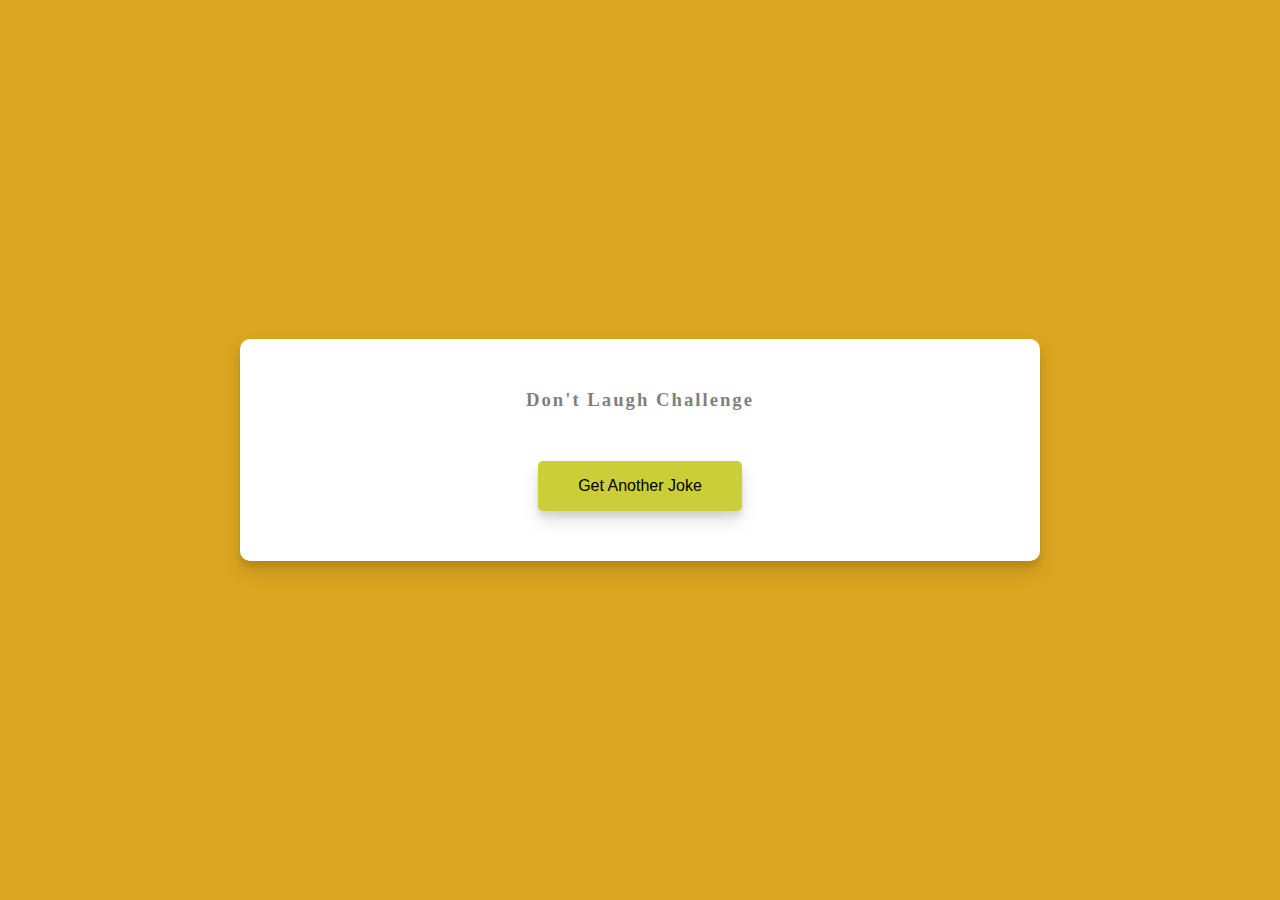
<file: Dad Jokes/index.html>
<!DOCTYPE html>
<html lang="en">

<head>
    <meta charset="UTF-8">
    <meta http-equiv="X-UA-Compatible" content="IE=edge">
    <meta name="viewport" content="width=device-width, initial-scale=1.0">
    <link rel="stylesheet" href="style.css">
    <title>Dad Jokes</title>
</head>

<body>
    <div class="container">
        <h3>Don't Laugh Challenge</h3>
        <div id="joke" class="joke"></div>
        <button class="btn" id="jokeBtn">Get Another Joke</button>
    </div>
    <script type="text/javascript" src="script.js"></script>
</body>

</html>
</file>
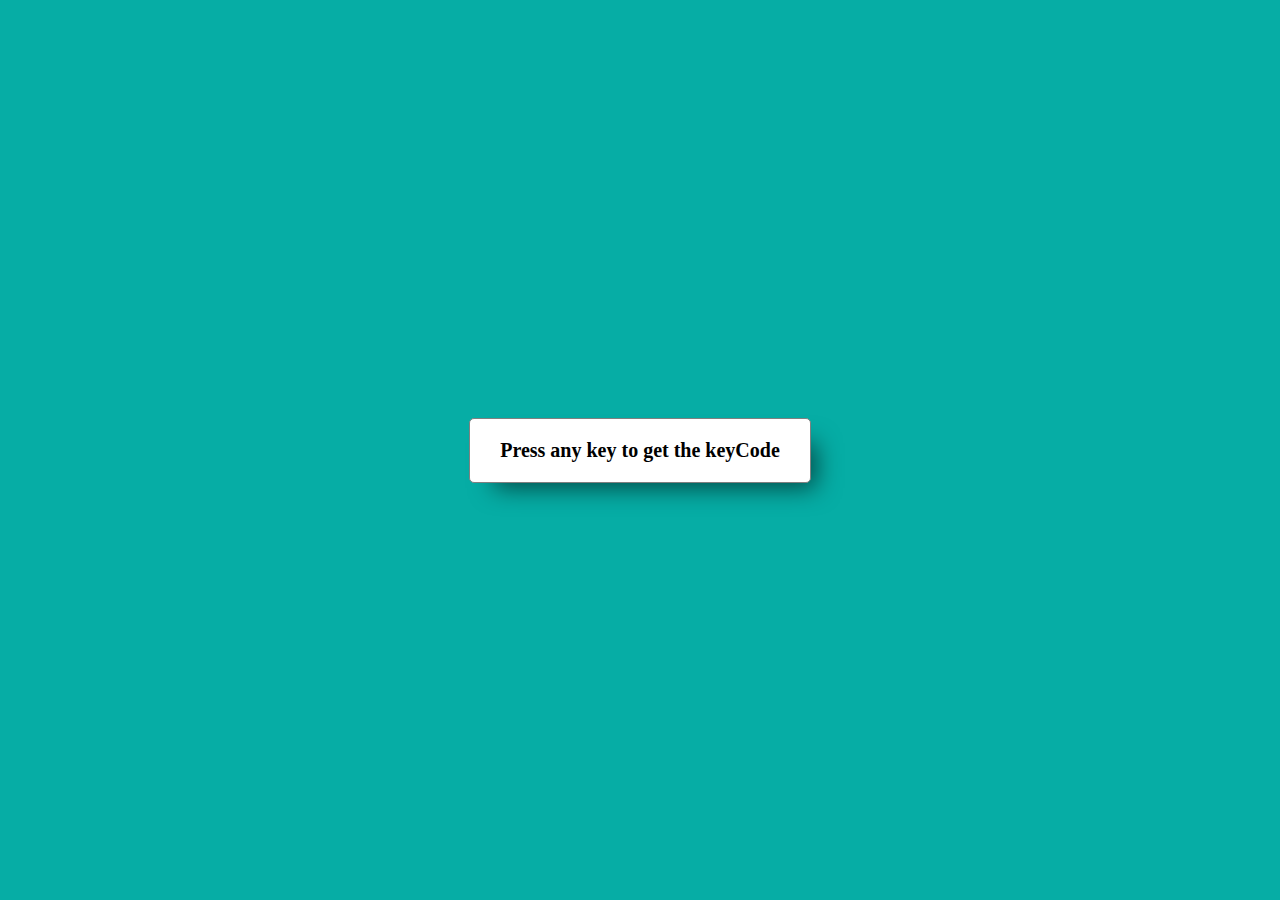
<file: Event Keycodes/index.html>
<!DOCTYPE html>
<html lang="en">

<head>
    <meta charset="UTF-8">
    <meta http-equiv="X-UA-Compatible" content="IE=edge">
    <meta name="viewport" content="width=device-width, initial-scale=1.0">
    <link rel="stylesheet" href="style.css">
    <title>Event Keycodes</title>
</head>

<body>
    <div id="insert">
        <div class="key">
            Press any key to get the keyCode
        </div>
    </div>
    <script type="text/javascript" src="script.js"></script>
</body>

</html>
</file>
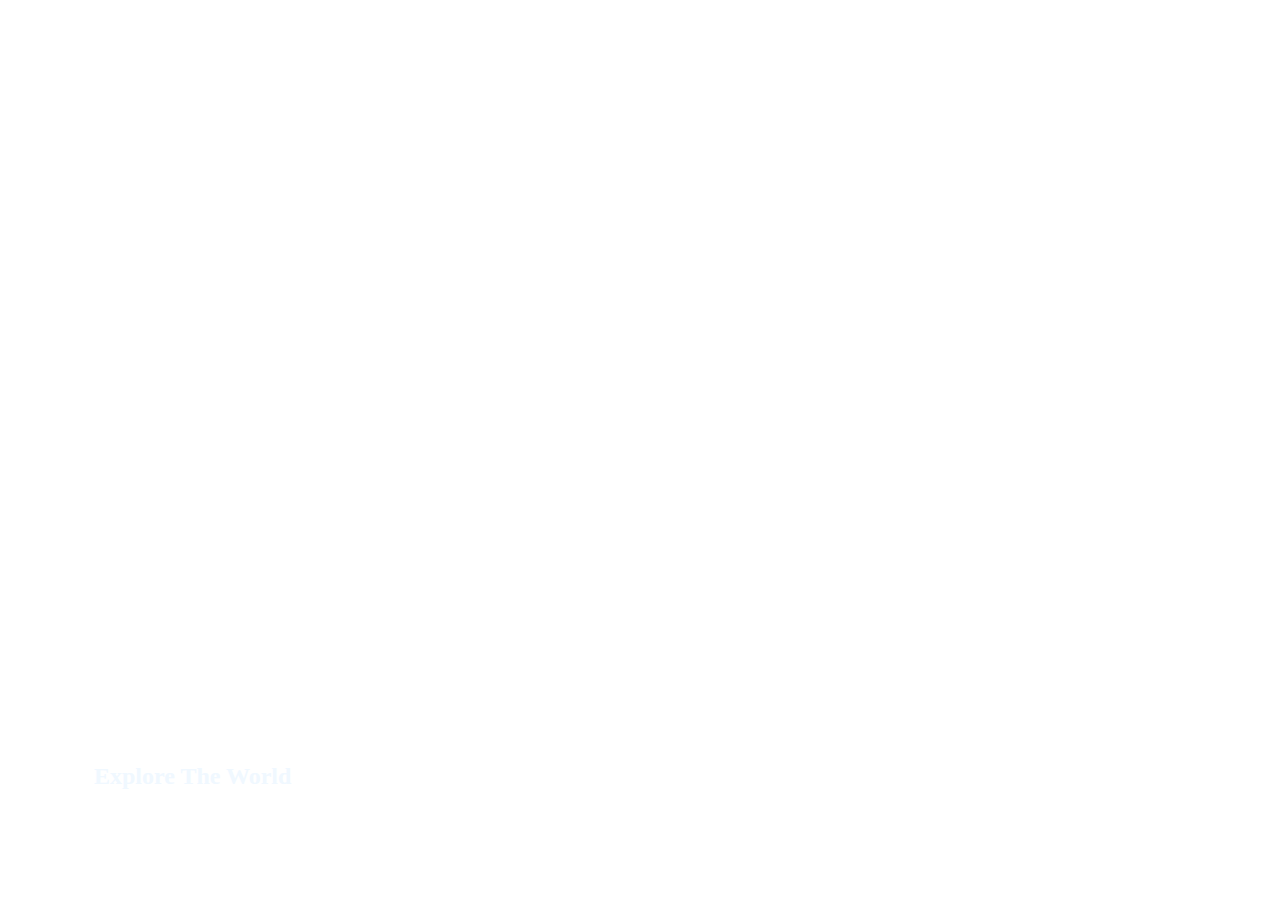
<file: Expanding Cards/index.html>
<!DOCTYPE html>
<html lang="en">
<head>
    <meta charset="UTF-8">
    <meta name="viewport" content="width=device-width, initial-scale=1.0">
    <title>Expanding Cards</title>
    <link rel="stylesheet" href="style.css">
</head>
<body>

    <div class="container">
        <div class="panel active" style="background-image: url('https://images.unsplash.com/photo-1558979158-65a1eaa08691?ixlib=rb-1.2.1&ixid=eyJhcHBfaWQiOjEyMDd9&auto=format&fit=crop&w=1350&q=80')" >
            <h3> Explore The World </h3>
        </div>
        <div class="panel" style="background-image: url('https://images.unsplash.com/photo-1572276596237-5db2c3e16c5d?ixlib=rb-1.2.1&ixid=eyJhcHBfaWQiOjEyMDd9&auto=format&fit=crop&w=1350&q=80')">
            <h3>Wild Forest</h3>
          </div>
          <div class="panel" style="background-image: url('https://images.unsplash.com/photo-1507525428034-b723cf961d3e?ixlib=rb-1.2.1&ixid=eyJhcHBfaWQiOjEyMDd9&auto=format&fit=crop&w=1353&q=80')">
            <h3>Sunny Beach</h3>
          </div>
          <div class="panel" style="background-image: url('https://images.unsplash.com/photo-1551009175-8a68da93d5f9?ixlib=rb-1.2.1&ixid=eyJhcHBfaWQiOjEyMDd9&auto=format&fit=crop&w=1351&q=80')">
            <h3>City on Winter</h3>
          </div>
          <div class="panel" style="background-image: url('https://images.unsplash.com/photo-1549880338-65ddcdfd017b?ixlib=rb-1.2.1&ixid=eyJhcHBfaWQiOjEyMDd9&auto=format&fit=crop&w=1350&q=80')">
            <h3>Mountains - Clouds</h3>
          </div>
    </div>

    <script src="script.js"  type="text/javascript" ></script>
</body>
</html>
</file>
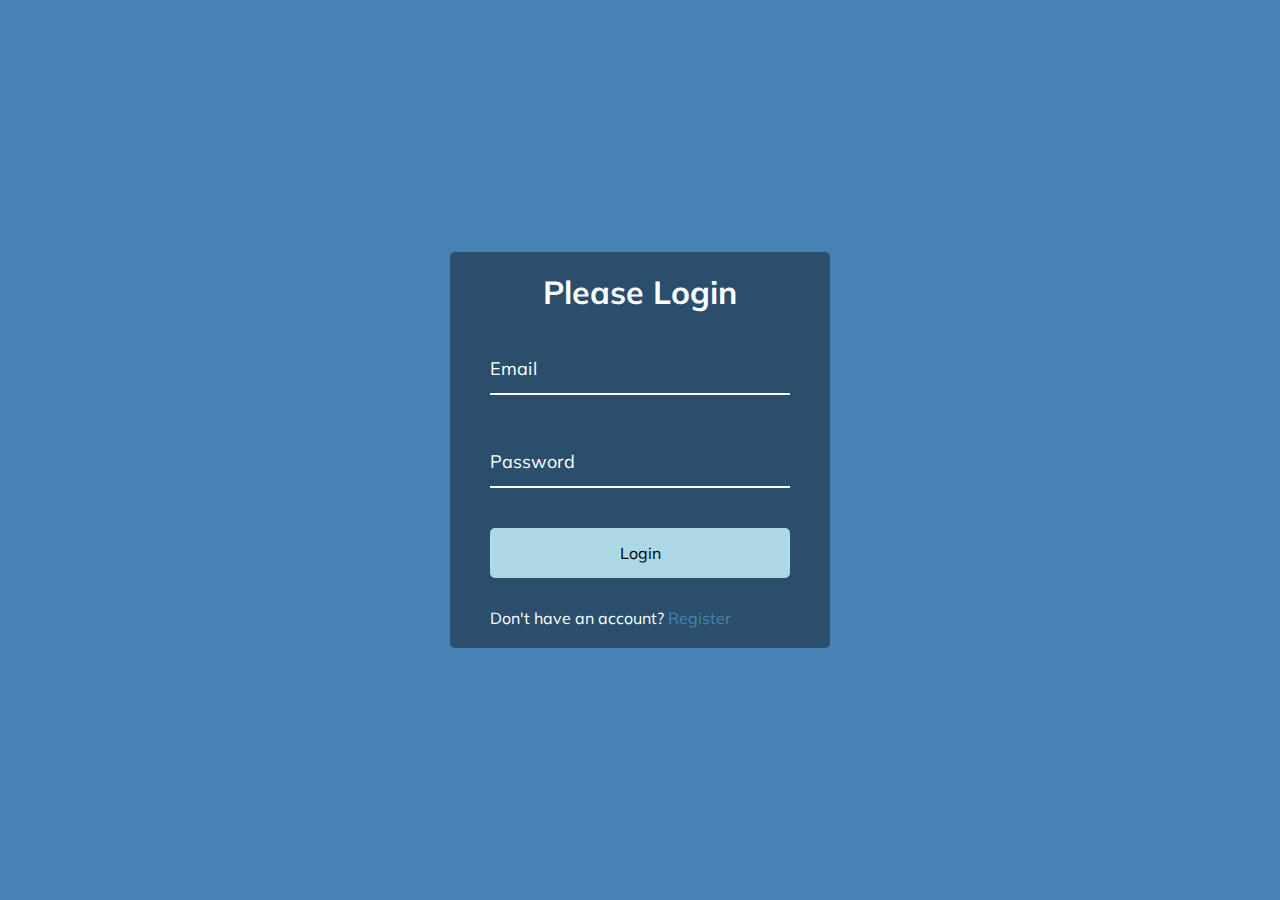
<file: Form Input Wave/index.html>
<!DOCTYPE html>
<html lang="en">

<head>
    <meta charset="UTF-8">
    <meta http-equiv="X-UA-Compatible" content="IE=edge">
    <meta name="viewport" content="width=device-width, initial-scale=1.0">
    <link rel="stylesheet" href="style.css">
    <title>Form Input Wave</title>
</head>

<body>
    <div class="container">
        <h1>Please Login</h1>
        <div class="form-container">
            <input type="text" required>
            <label>Email</label>
        </div>
        <div class="form-container">
            <input type="password" required>
            <label>Password</label>
        </div>
        <button class="btn">Login</button>
        <p class="text">Don't have an account? <a href="#">Register</a></p>
    </div>
    <script type="text/javascript" src="script.js"></script>
</body>

</html>
</file>
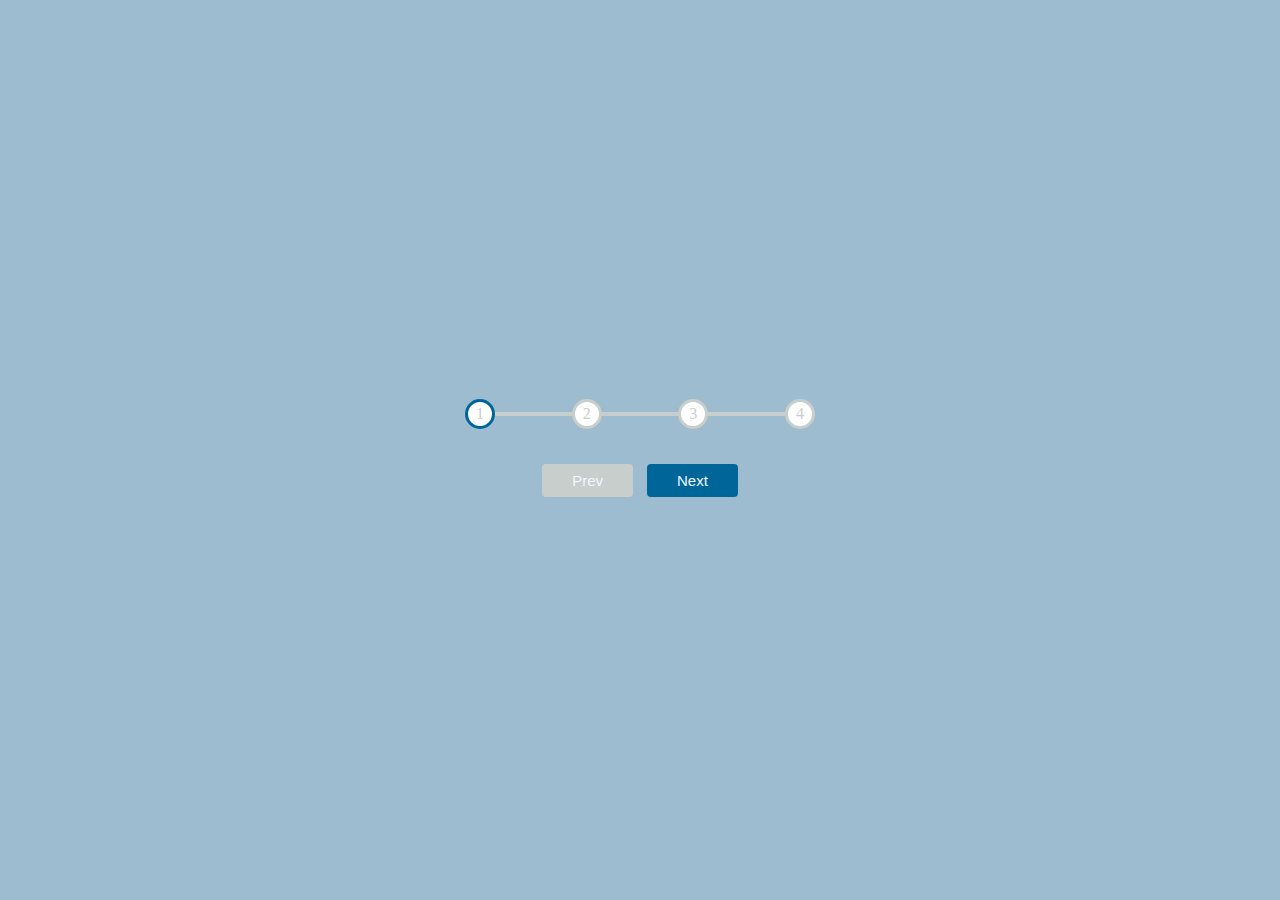
<file: Progress Steps/index.html>
<!DOCTYPE html>
<html lang="en">
<head>
    <meta charset="UTF-8">
    <meta name="viewport" content="width=device-width, initial-scale=1.0">
    <title> Progress Steps </title>
    <link rel="stylesheet" href="style.css">
</head>
<body>
    <div class="container">
        <div class="progress-container">
            <div class="progress" id="progress"></div>
            <div class="circle active">1</div>
            <div class="circle">2</div>
            <div class="circle">3</div>
            <div class="circle">4</div>

        </div>
        <button class="btn" id="prev" disabled>Prev</button>
        <button class="btn" id="next" >Next</button>
    </div>
    <script type="text/javascript" src="script.js"></script>
</body>
</html>
</file>
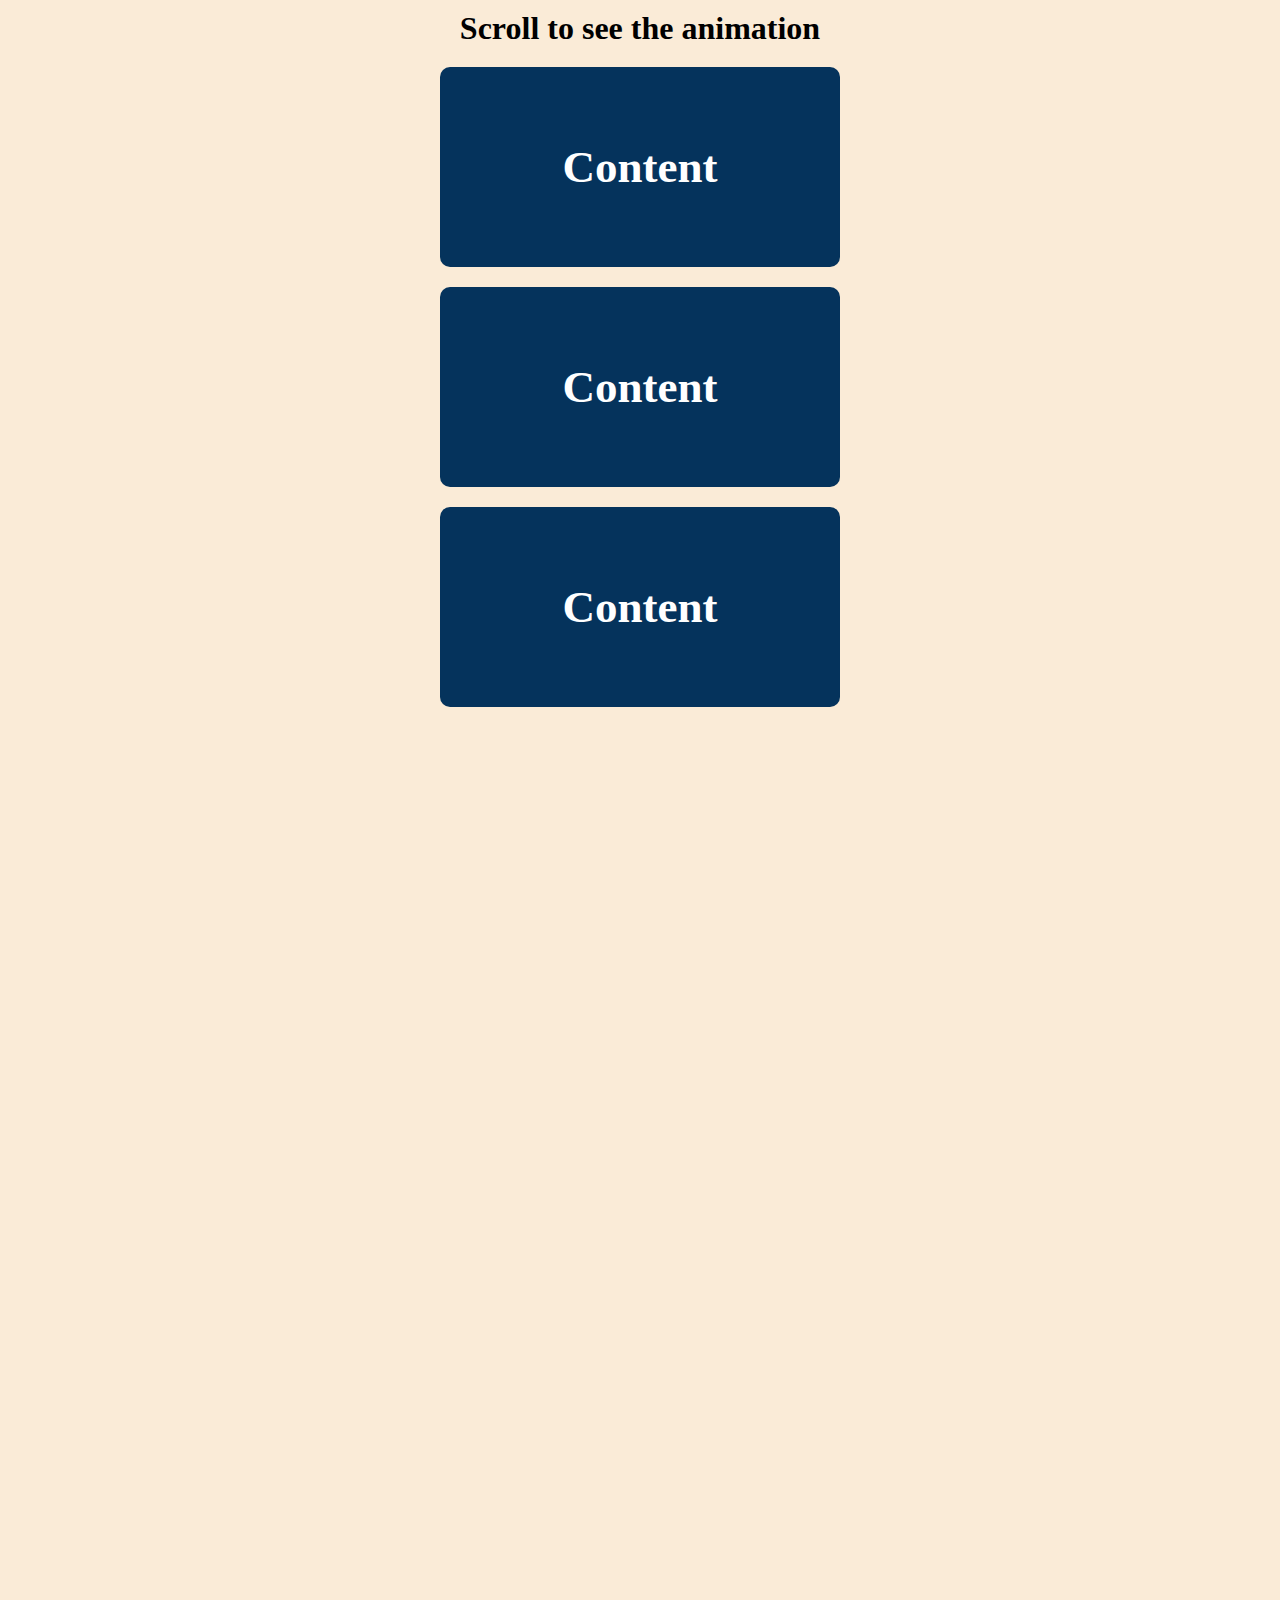
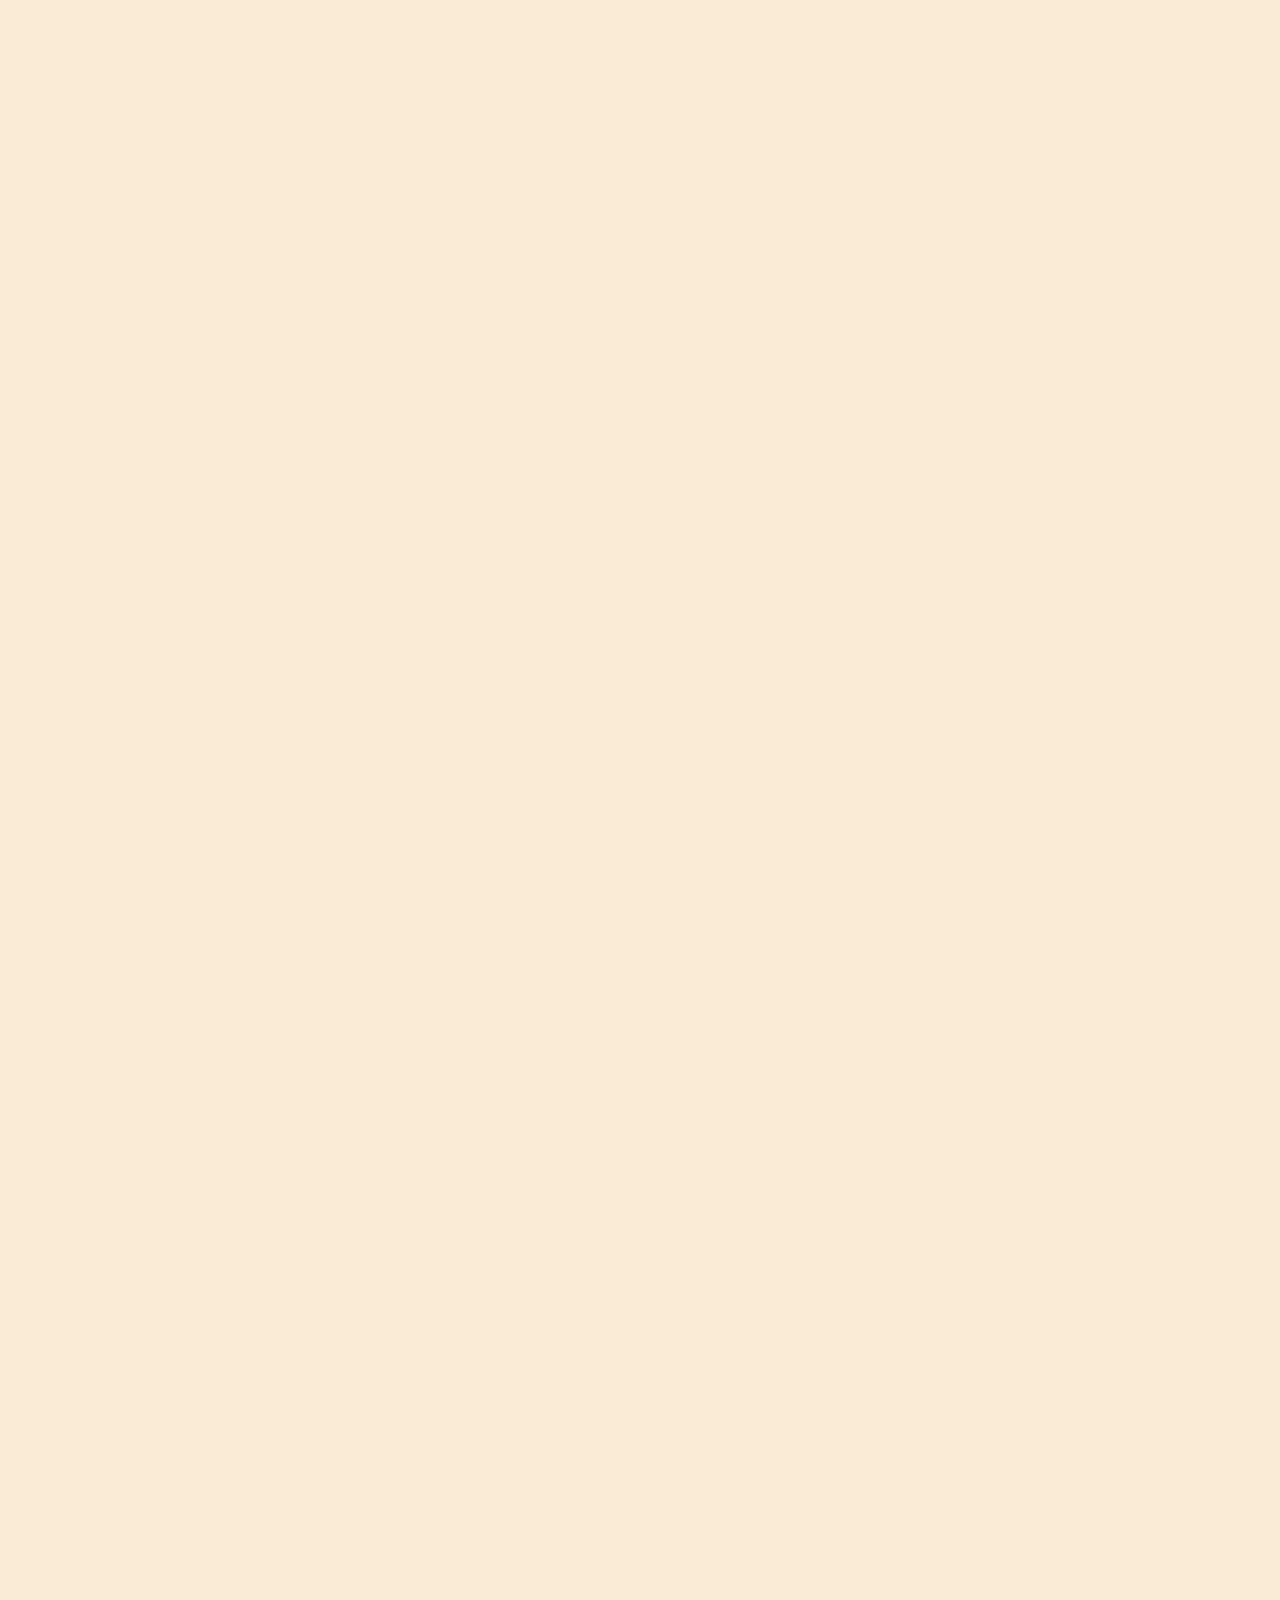
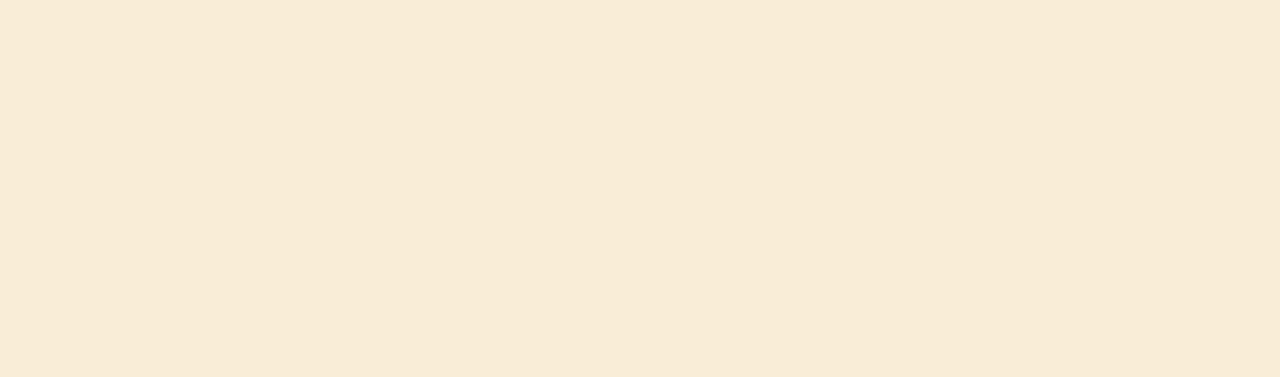
<file: Scroll Animation/index.html>
<!DOCTYPE html>
<html lang="en">
<head>
    <meta charset="UTF-8">
    <meta name="viewport" content="width=device-width, initial-scale=1.0">
    <link rel="stylesheet" href="style.css">
    <title>Scroll Animation</title>
</head>
<body>
    <h1>Scroll to see the animation</h1>
    <div class="box" ><h2>Content</h2></div>
    <div class="box"><h2>Content</h2></div>
    <div class="box"><h2>Content</h2></div>
    <div class="box"><h2>Content</h2></div>
    <div class="box"><h2>Content</h2></div>
    <div class="box"><h2>Content</h2></div>
    <div class="box"><h2>Content</h2></div>
    <div class="box"><h2>Content</h2></div>
    <div class="box"><h2>Content</h2></div>
    <div class="box"><h2>Content</h2></div>
    <div class="box"><h2>Content</h2></div>
    <div class="box"><h2>Content</h2></div>
    <div class="box"><h2>Content</h2></div>
    <div class="box"><h2>Content</h2></div>
    <div class="box"><h2>Content</h2></div>
    <div class="box"><h2>Content</h2></div>


    <script src="script.js" type="text/javascript"></script>
</body>
</html>
</file>
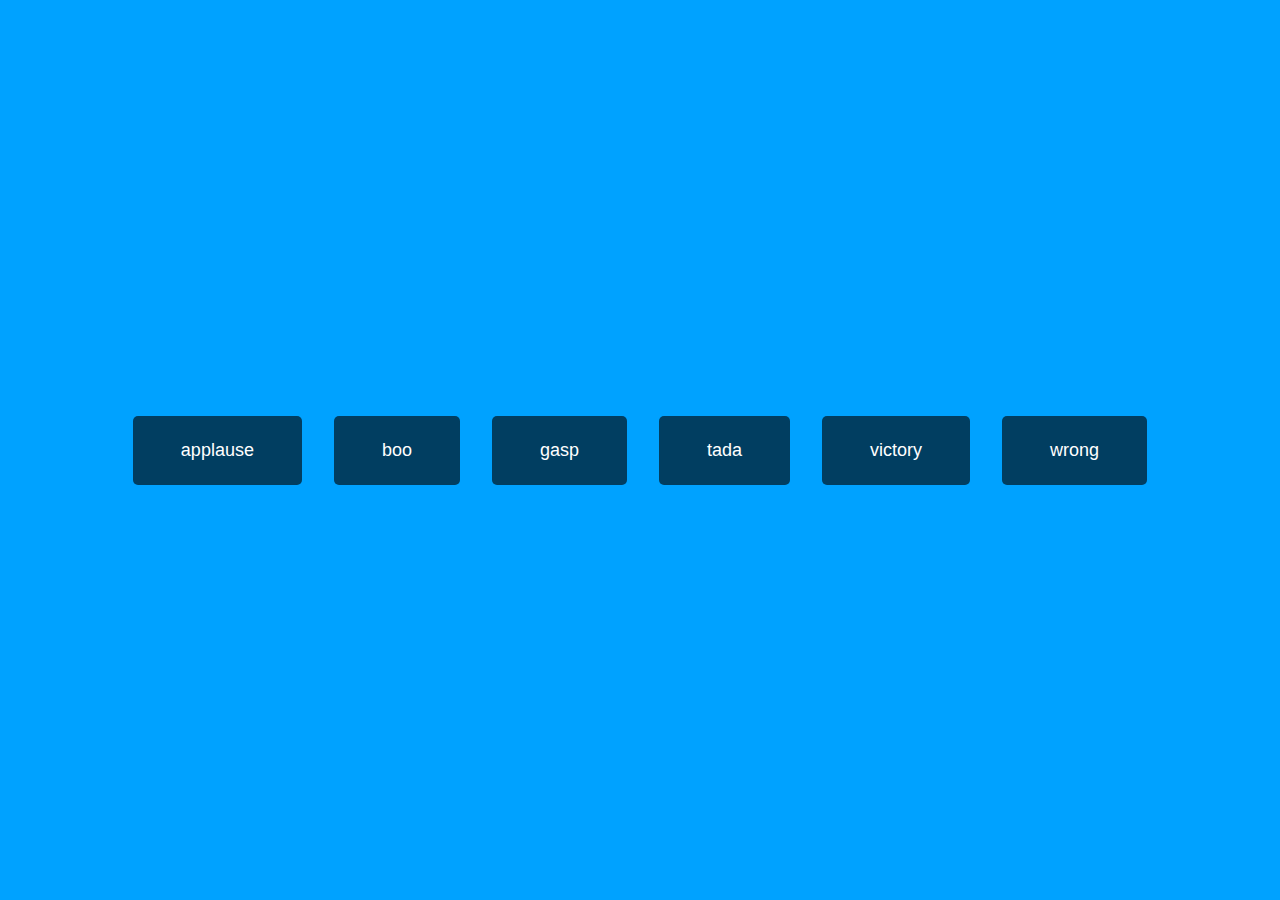
<file: Sound Board/index.html>
<!DOCTYPE html>
<html lang="en">

<head>
    <meta charset="UTF-8">
    <meta http-equiv="X-UA-Compatible" content="IE=edge">
    <meta name="viewport" content="width=device-width, initial-scale=1.0">
    <link rel="stylesheet" href="style.css">
    <title>Sound Board</title>
</head>

<body>
    <audio src="sounds/applause.mp3" id="applause"></audio>
    <audio src="sounds/boo.mp3" id="boo"></audio>
    <audio src="sounds/gasp.mp3" id="gasp"></audio>
    <audio src="sounds/tada.mp3" id="tada"></audio>
    <audio src="sounds/victory.mp3" id="victory"></audio>
    <audio src="sounds/wrong.mp3" id="wrong"></audio>
    <div id="buttons"></div>

    <script type="text/javascript" src="script.js"></script>
</body>

</html>
</file>
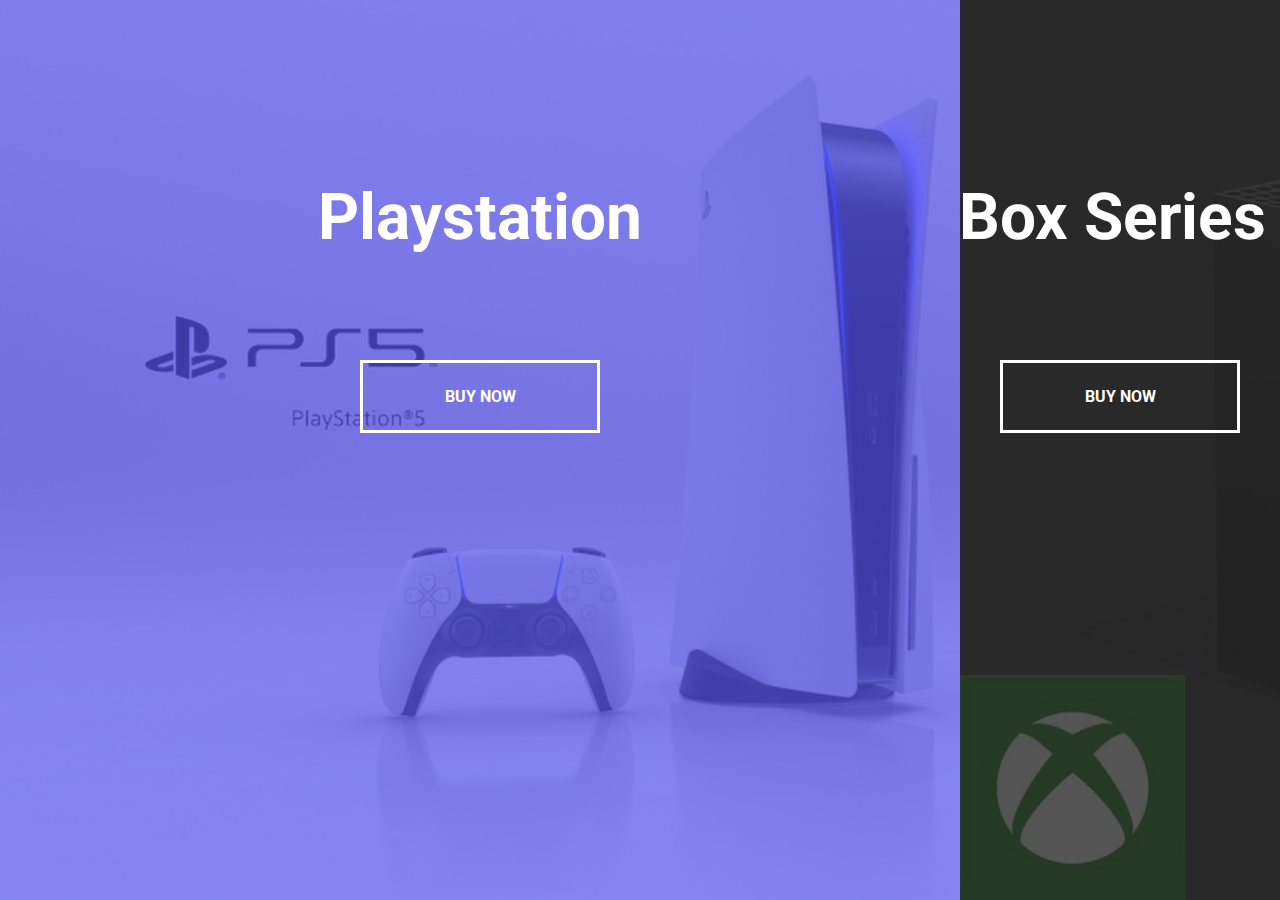
<file: Split Landing Page/index.html>
<!DOCTYPE html>
<html lang="en">

<head>
    <meta charset="UTF-8">
    <meta name="viewport" content="width=device-width, initial-scale=1.0">

    <link rel="stylesheet" href="style.css">
    <title>Split Landing Page</title>
</head>

<body>
    <div class="container">
        <div class="split left">
            <h1>Playstation</h1>
            <a href="#" class="btn">Buy Now</a>
        </div>
        <div class="split right">
            <h1>XBox Series X</h1>
            <a href="#" class="btn">Buy Now</a>
        </div>
    </div>

    <script src="script.js"></script>
</body>

</html>
</file>
<file: Dad Jokes/style.css>
* {
  box-sizing: border-box;
  margin: 0;
  padding: 0;
}
body {
  background-color: goldenrod;
  display: flex;
  justify-content: center;
  align-items: center;
  height: 100vh;
  overflow: hidden;
  padding: 20px;
}
.container {
  background-color: #fff;
  border-radius: 10px;
  padding: 50px 20px;
  text-align: center;
  box-shadow: 0 10px 20px rgba(0, 0, 0, 0.1), 0 6px 6px rgba(0, 0, 0, 0.1);
  max-width: 100%;
  width: 800px;
}
h3 {
  margin: 0;
  letter-spacing: 2px;
  opacity: 0.5;
}
.joke {
  font-size: 32px;
  letter-spacing: 1px;
  line-height: 40px;
  margin: 50px auto;
  max-width: 600px;
}
.btn {
  border: 0;
  color: #000;
  border-radius: 5px;
  padding: 16px 40px;
  background-color: rgb(203, 206, 55);
  box-shadow: 0 10px 20px rgba(0, 0, 0, 0.1), 0 6px 6px rgba(0, 0, 0, 0.1);
  font-size: 16px;
  cursor: pointer;
}
.btn:active {
  transform: scale(0.98);
}
.btn:focus {
  outline: none;
}
</file>
<file: Event Keycodes/style.css>
* {
  box-sizing: border-box;
  margin: 0;
  padding: 0;
}

body {
  background-color: rgb(6, 173, 165);
  /* color: #fff; */
  display: flex;
  justify-content: center;
  align-items: center;
  height: 100vh;
  text-align: center;
  overflow: hidden;
}
.key {
  position: relative;
  border: 1px solid gray;
  background-color: #fff;
  box-shadow: 15px 15px 25px -10px rgba(0, 0, 0, 0.57);
  display: inline-flex;
  align-items: center;
  padding: 20px 30px;
  font-size: 20px;
  font-weight: bold;
  flex-direction: column;
  margin: 10px;
  min-width: 150px;
  border-radius: 5px;
}
.key small {
  position: absolute;
  color: rgb(0, 0, 0, 0.6);
  left: 0;
  top: -24px;
  text-align: center;
  width: 100%;
}
</file>
<file: Expanding Cards/style.css>
*{
    box-sizing:  border-box;

}

body {
    display: flex;
    align-items: center;
    justify-content: center;
    height: 100vh;
    overflow: hidden;
    margin: 0;
}


.container{
    display: flex;
    width: 90vw;
}
.panel{
    background-size: cover;
    background-position: center;
    background-repeat: no-repeat;
    height: 80vh;
    border-radius: 50px;
    color: aliceblue;
    cursor: pointer;
    flex: 0.5;
    margin: 10px;
    position: relative;
    transition: flex 0.7s ease-in;

}
.panel h3 {
    font-size: 24px;
    position: absolute;
    bottom: 20px;
    left: 20px;
    margin: 0;
    opacity: 0;
}
.panel.active{
    flex: 5;

}
.panel.active h3{
    opacity: 2;
    transition: opacity 0.3s ease-in 0.4s ;
}
@media(max-width:480px){
    .container{
        width: 100vw;
    }
    .panel:nth-of-type(4) , .panel:nth-of-type(5){
        display: none;
    }
}
</file>
<file: Form Input Wave/style.css>
@import url("https://fonts.googleapis.com/css?family=Muli&display=swap");
* {
  margin: 0;
  padding: 0;
  box-sizing: border-box;
}
body {
  font-family: "Muli", sans-serif;
  display: flex;
  justify-content: center;
  align-items: center;
  background-color: steelblue;
  flex-direction: column;
  overflow: hidden;
  height: 100vh;
  color: #fff;
}
.container {
  background-color: rgba(0, 0, 0, 0.4);
  padding: 20px 40px;
  border-radius: 5px;
}
.container h1 {
  text-align: center;
  margin-bottom: 30px;
}
.container a {
  text-decoration: none;
  color: steelblue;
}
.btn {
  width: 100%;
  padding: 15px;
  cursor: pointer;
  font-family: inherit;
  font-size: 16px;
  background-color: lightblue;
  border: 0;
  display: inline-block;
  border-radius: 5px;
}
.btn:focus {
  outline: 0;
}
.btn:active {
  transform: scale(0.98);
}
.text {
  margin-top: 30px;
}
.form-container {
  position: relative;
  margin: 20px 0 40px;
  width: 300px;
}
.form-container input {
  background-color: transparent;
  border: 0;
  border-bottom: 2px solid #fff;
  display: block;
  width: 100%;
  padding: 15px 0;
  font-size: 18px;
  color: #fff;
}
.form-container input:focus,
.form-container input:valid {
  outline: 0;
  border-bottom-color: lightblue;
}
.form-container label {
  position: absolute;
  top: 15px;
  left: 0;
  pointer-events: none;
}
.form-container label span {
  display: inline-block;
  font-size: 18px;
  min-width: 5px;
  transition: 0.3s cubic-bezier(0.68, -0.55, 0.265, 1.55);
}
.form-container input:focus + label span,
.form-container input:valid + label span {
  color: lightblue;
  transform: translateY(-30px);
}
</file>
<file: Progress Steps/style.css>
*{
    box-sizing: border-box;
}
body{
    background-color: rgb(157, 188, 207);
    display: flex;
    justify-content: center;
    align-items: center;
    height: 100vh;
    overflow: hidden;
    margin: 0;
    
}
.container{
    text-align: center;
}

.progress-container{
    display: flex;
    justify-content: space-between;
    position: relative;
    margin-bottom: 30px ;
    max-width: 100%;
    width: 350px;
}

.progress-container::before{
    content: '';
    background-color: rgb(200, 206, 204);
    position: absolute;
    top: 50%;
    transform: translateY(-50%);
    left: 0;
    height: 4px;
    width: 100%;
    z-index: -1;
    transition: 0.4s ease;

}

.progress{
    background-color: #006699 ;
    position: absolute;
    top: 50%;
    transform: translateY(-50%);
    left: 0;
    height: 4px;
    width: 0%;
    z-index: -1;
    transition: 0.4s ease;

}

.circle{
    background-color: rgb(255, 255, 255); 
    color:  rgb(200, 206, 204);
    border-radius: 50%;
    height: 30px;
    width: 30px;
    display: flex;
    justify-content: center;
    align-items: center;
    border: 3px solid  rgb(200, 206, 204);
    transition: 0.4s ease   ;
}

.circle.active{
    border-color: #006699 ;
}

.btn{
    background-color: #006699 ;
    color: aliceblue;
    border: 0;
    border-radius: 4px;
    cursor: pointer;
    padding: 8px 30px;
    margin: 5px;
    font-size: 15px;
}

.btn:active{
    transform: scale(0.99);
}

.btn:focus{
    outline: 0;
}
.btn:disabled{
    cursor: not-allowed;
    background-color:rgb(200, 206, 204) ;
}
</file>
<file: Scroll Animation/style.css>
* {
  box-sizing: border-box;
}
body {
  background-color: #faebd7;
  display: flex;
  align-items: center;
  justify-content: center;
  flex-direction: column;
  margin: 0;
  overflow-x: hidden;
}

h1 {
  margin: 10px;
}
.box {
  background-color: rgb(5, 51, 92);
  margin: 10px;
  color: white;
  width: 400px;
  height: 200px;
  display: flex;
  align-items: center;
  justify-content: center;
  border-radius: 10px;
  transform: translateX(400%);
  transition: transform 0.4s ease;
}
.box:nth-of-type(even) {
  transform: translateX(-400%);
}

.box.show {
  transform: translateX(0);
}

.box h2 {
  font-size: 45px;
}
</file>
<file: Sound Board/style.css>
* {
  box-sizing: border-box;
  margin: 0;
  padding: 0;
}
body {
  background-color: rgb(0 162 255);
  display: flex;
  text-align: center;
  flex-wrap: wrap;
  justify-content: center;
  align-items: center;
  height: 100vh;
}
.btn {
  background-color: rgb(1 62 97);
  border: none;
  margin: 1rem;
  padding: 1.5rem 3rem;
  border-radius: 5px;
  cursor: pointer;
  color: #fff;
  font-size: 18px;
}
.btn:hover {
  opacity: 0.9;
}
.btn:active {
  transform: scale(0.98);
}
.btn:focus {
  outline: none;
}
</file>
<file: Split Landing Page/style.css>
@import url("https://fonts.googleapis.com/css2?family=Roboto:wght@400;700&display=swap");

:root {
  --left-bg-color: rgba(87, 84, 236, 0.7);
  --right-bg-color: rgba(43, 43, 43, 0.8);
  --left-btn-hover-color: rgba(87, 84, 236, 1);
  --right-btn-hover-color: rgba(28, 122, 28, 1);
  --hover-width: 75%;
  --other-width: 25%;
  --speed: 1000ms;
}
* {
  box-sizing: border-box;
  margin: 0;
  padding: 0;
}
body {
  height: 100vh;
  overflow: hidden;
  font-family: "Roboto", sans-serif;
}
.container {
  background: #333;
  height: 100%;
  width: 100%;
  position: relative;
}
.split {
  height: 100%;
  width: 50%;
  position: absolute;
  overflow: hidden;
}
.split.left {
  background: url("images/ps.jpg");
  background-repeat: no-repeat;
  background-size: cover;
}
.split.left::before {
  content: "";
  position: absolute;
  width: 100%;
  height: 100%;
  background-color: var(--left-bg-color);
}
.split.right {
  background: url("images/xbox.jpg");
  right: 0;
  background-repeat: no-repeat;
  background-size: cover;
}
.split.right::before {
  content: "";
  position: absolute;
  width: 100%;
  height: 100%;
  background-color: var(--right-bg-color);
}
h1 {
  position: absolute;
  top: 20%;
  left: 50%;
  font-size: 4rem;
  color: #fff;
  white-space: nowrap;
  transform: translateX(-50%);
}
.btn {
  position: absolute;
  display: flex;
  justify-content: center;
  align-items: center;
  text-decoration: none;
  color: #fff;
  text-transform: uppercase;
  font-weight: bold;
  font-size: 1rem;
  left: 50%;
  top: 40%;
  border: 0.2rem solid #fff;
  width: 15rem;
  padding: 1.5rem;
  transform: translateX(-50%);
}
.split.left .btn:hover {
  background-color: var(--left-btn-hover-color);
  border-color: var(--left-btn-hover-color);
}
.split.right .btn:hover {
  background-color: var(--right-btn-hover-color);
  border-color: var(--right-btn-hover-color);
}
.hover-left .left {
  width: var(--hover-width);
}
.hover-left .right {
  width: var(--other-width);
}
.hover-right .right {
  width: var(--hover-width);
}
.hover-right .left {
  width: var(--other-width);
}
.split.left,
.split.right,
.split.left::before,
.split.right::before {
  transition: all var(--speed);
}
@media (max-width: 800px) {
  h1 {
    font-size: 2rem;
    top: 30%;
  }
  .btn {
    padding: 1.2rem;
    width: 12rem;
  }
}
</file>
